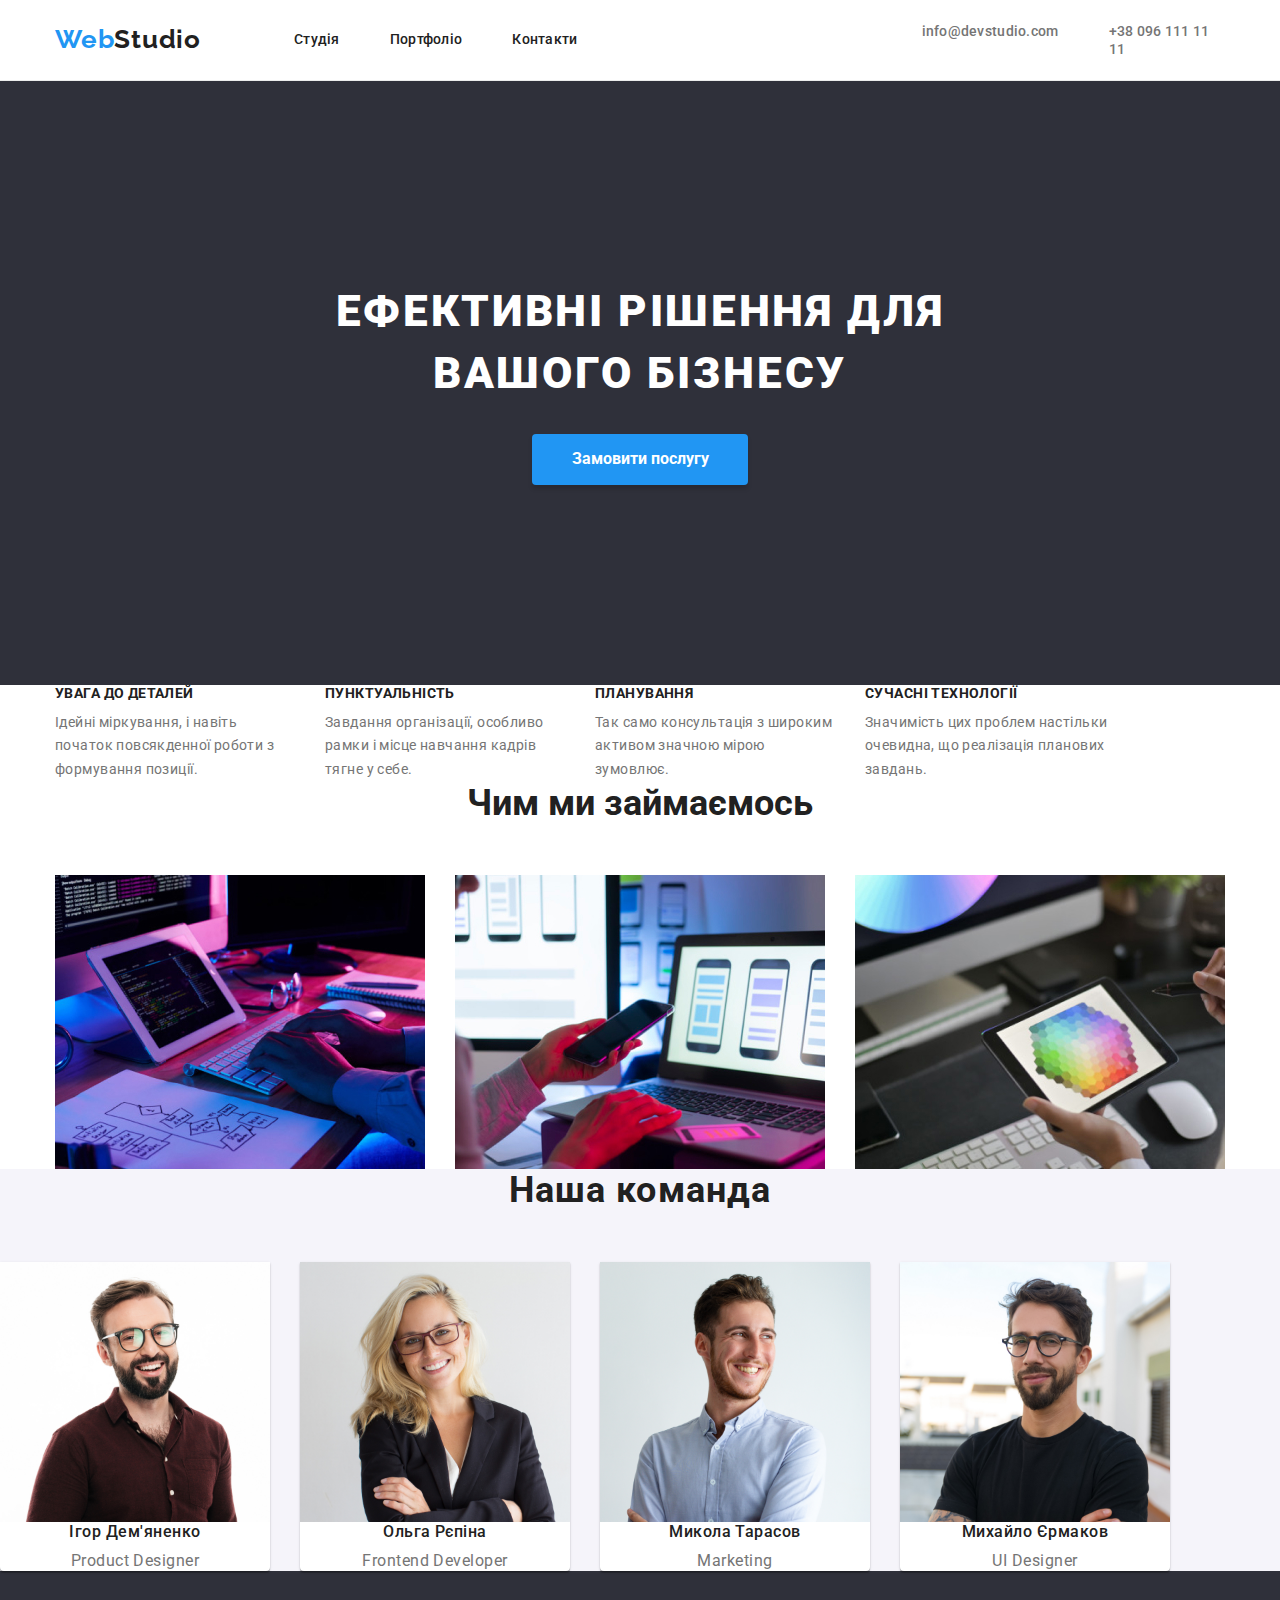
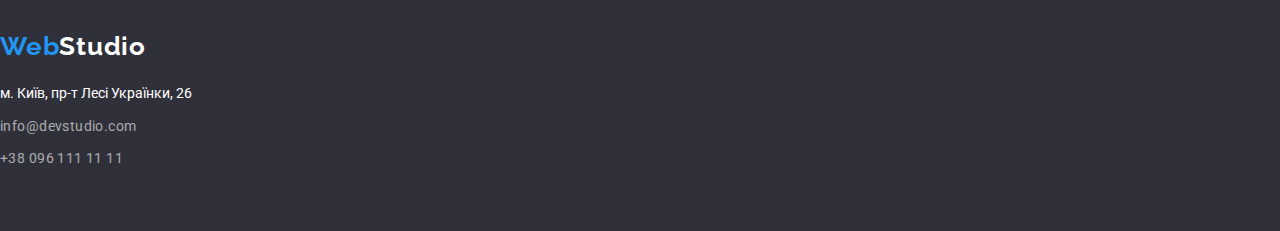
<file: index.html>
<!DOCTYPE html>
<html lang="uk">
<head>
    <meta charset="UTF-8">
    <meta http-equiv="X-UA-Compatible" content="IE=edge">
    <meta name="viewport" content="width=device-width, initial-scale=1.0">
    <link rel="preconnect" href="https://fonts.googleapis.com">
    <link rel="preconnect" href="https://fonts.gstatic.com" crossorigin>
    <link href="https://fonts.googleapis.com/css2?family=Raleway:wght@700&family=Roboto:wght@400;500;700;900&display=swap"
        rel="stylesheet">
    <link rel="stylesheet" href="https://cdnjs.cloudflare.com/ajax/libs/modern-normalize/1.0.0/modern-normalize.min.css" />
    <link rel="stylesheet" href="styles/styles.css">
    <title>Головна</title>
</head>
<body>
    <!--Верхня лінія-->
    <header>
        <nav class="container top">
            <a class="logo" href="./index.html">Web<span class="logo-black">Studio</span></a>     
            <ul class="nav">
                    <li class="nav-list">
                        <a class="item" href="./index.html">Студія</a>
                    </li>
                    <li class="nav-list">
                        <a class="item" href="./portfolio.html">Портфоліо</a>
                    </li>
                    <li class="nav-list">
                        <a class="item" href="">Контакти</a>
                    </li>
            </ul>
            <ul class="adr-list">
                <li class="item">
                    <a class="top-adr" href="mailto:info@devstudio.com">info@devstudio.com</a>
                </li>
                <li class="item">
                    <a class="top-adr" href="tel:+380961111111">+38 096 111 11 11</a>
                </li>   
            </ul>
        </nav>
    </header>
    <main>
    <!--Шапка-->
    <section class="solution">
        <h1 class="solution-text">ЕФЕКТИВНІ РІШЕННЯ ДЛЯ<br> ВАШОГО БІЗНЕСУ</h1>
        <button class="solution-button" type="button">Замовити послугу</button>
    </section>
    <!--Особливості-->
    <section class="container">
        <h2 class="visually-hidden">Особливості</h2>
            <ul class="features">
                <li class="item">
                        <h3 class="features-title">УВАГА ДО ДЕТАЛЕЙ</h3>
                        <p class="features-text">Ідейні міркування, і навіть початок повсякденної роботи з формування позиції.</p>   
                </li>
                <li class="item">
                    <div>
                        <h3 class="features-title">ПУНКТУАЛЬНІСТЬ</h3>
                        <p class="features-text">Завдання організації, особливо рамки і місце навчання кадрів тягне у себе.</p>         
                </li>
                <li class="item">
        
                        <h3 class="features-title">ПЛАНУВАННЯ</h3>
                        <p class="features-text">Так само консультація з широким активом значною мірою зумовлює.</p>
                </li>
                <li class="item">
        
                        <h3 class="features-title">СУЧАСНІ ТЕХНОЛОГІЇ</h3>
                        <p class="features-text">Значимість цих проблем настільки очевидна, що реалізація планових завдань.</p>
                </li>
            </ul>
    </section>
    <!--Чим ми займаємось-->
    <section class="container">
        <div class="text">
            <h2 class="what-we-do-text">Чим ми займаємось</h2>
        </div>
        <ul class="what-we-do">
                <li  class="item">
                        <img src="images/img1.jpg" alt="Програміст пише код" width="370">
                </li>
                <li  class="item">
                        <img src="images/img2.jpg" alt="Розробник працює над інтерфейсом мобільного телефону" width="370">
                </li>
                <li  class="item">
                        <img src="images/img3.jpg" alt="Дизайнер тримає в руках планшет та вибирає колір макету" width="370">
                </li> 
        </ul>
    </section>
    <!--Наша команда-->
    <section class="our-team">
        <div class="text">
            <h2 class="team-title">Наша команда</h2>
        </div>
        <ul class="team">
                <li class="team-item">
                        <img src="images/photo1.jpg" alt="Фото 1" width="270">
                        <h3 class="team-member">Ігор Дем'яненко</h3>
                        <p class="team-text">Product Designer</p>
                    </div>   
                </li>
                <li class="team-item">
                        <img src="images/photo2.jpg" alt="Фото 2" width="270">
                        <h3 class="team-member">Ольга Рєпіна</h3>
                        <p class="team-text">Frontend Developer</p>
                    </div>
                </li>
                <li class="team-item">
                        <img src="images/photo3.jpg" alt="Фото 3" width="270">
                        <h3 class="team-member">Микола Тарасов</h3>
                        <p class="team-text">Marketing</p>
                    </div>
                </li>
                <li class="team-item">
                        <img src="images/photo4.jpg" alt="Фото 4" width="270">
                        <h3 class="team-member">Михайло Єрмаков</h3>
                        <p class="team-text">UI Designer</p>
                    </div>
                </li> 
        </ul>
    </section>
    </main>
    <!--Футер-->
    <footer>
        <div class="footer">
            <div class="footer-logo">
                <a class="logo" href="./index.html">Web<span class="logo-acc">Studio</span></a>
            </div>  
            <address>
                <ul class="addr">
                    <li class="addr-item"><a class="footer-adr" href="https://goo.gl/maps/CPtrU1FHBa2aNyZL9" target="_blank" rel="noopener noreferrer nofollow">м.
                        Київ, пр-т Лесі Українки, 26</a></li>
                    <li class="addr-item"><a class="footer-a" href="mailto:info@devstudio.com">info@devstudio.com</a></li>
                    <li class="addr-item"><a class="footer-a" href="tel:+380961111111">+38 096 111 11 11</a></li>
                </ul>
            </address>
        </div>
    </footer>
</body>
</html>
</file>
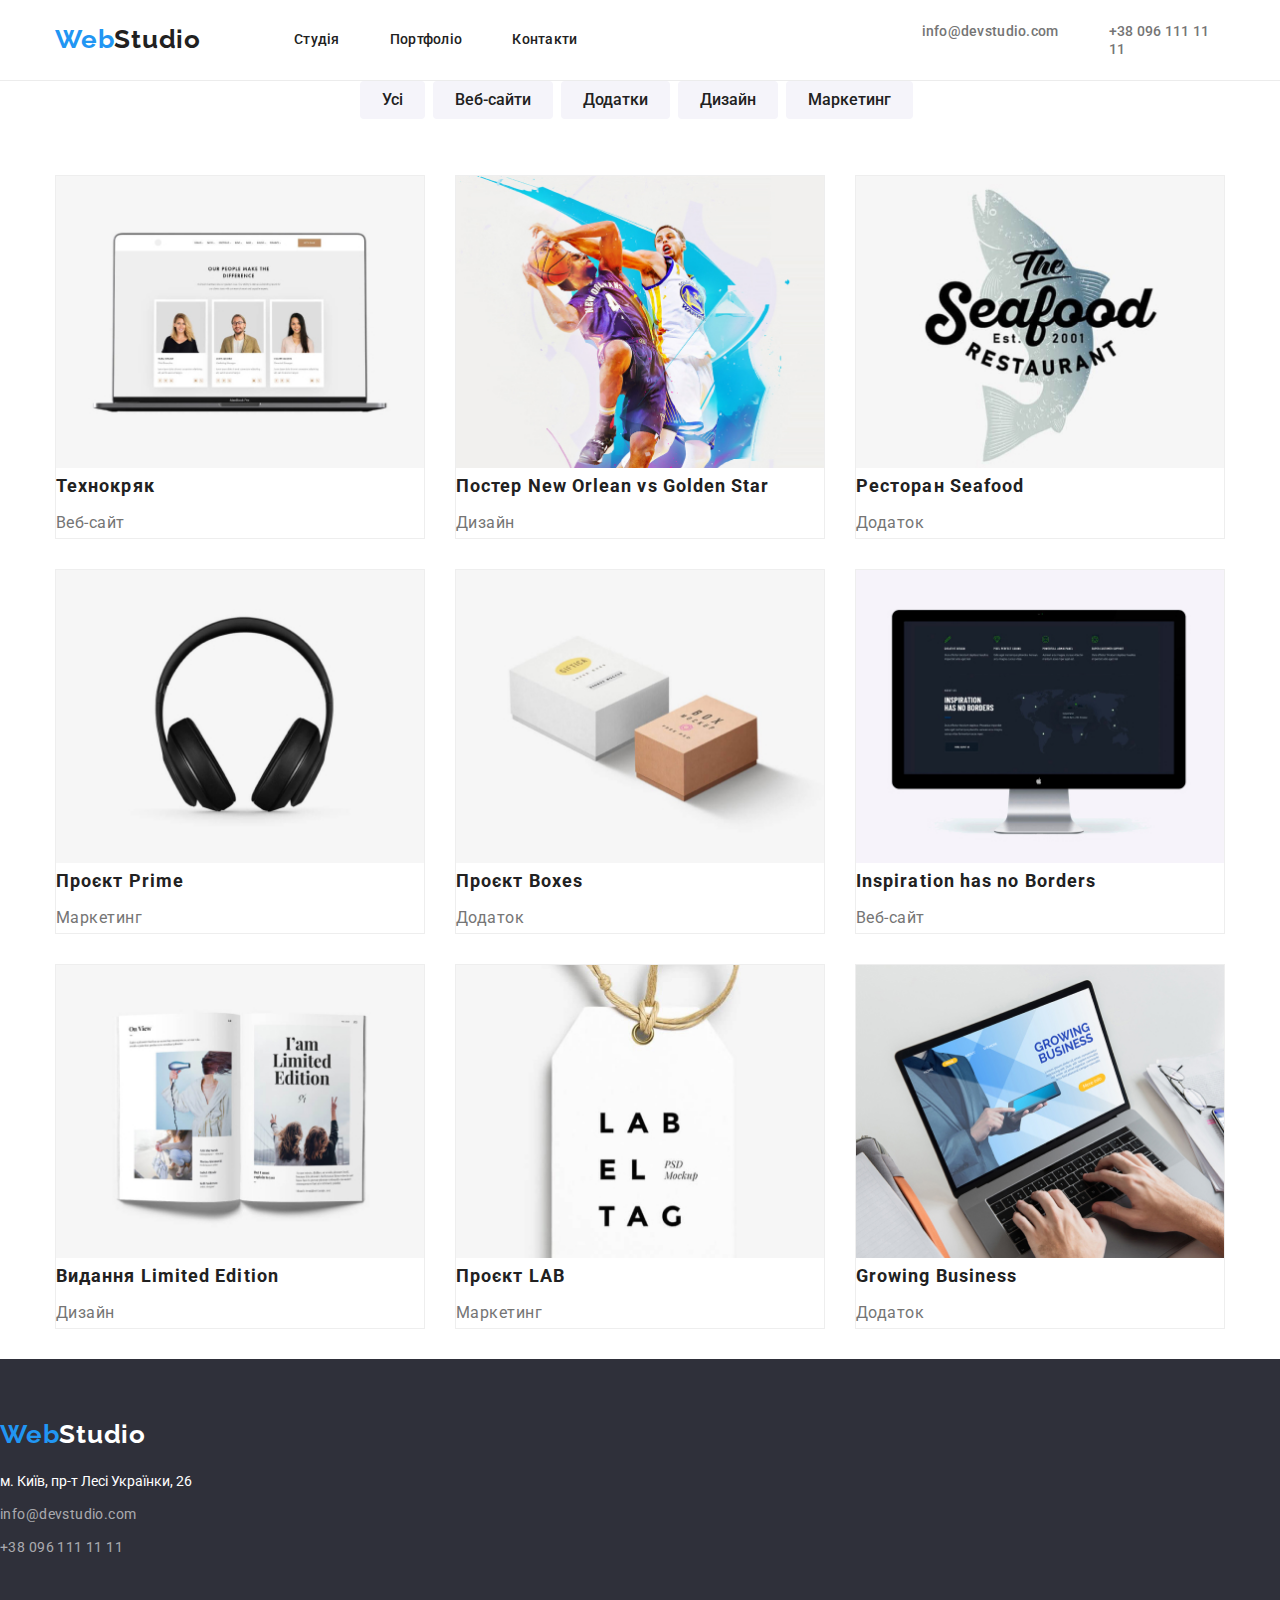
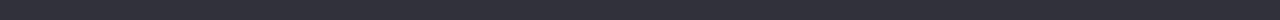
<file: portfolio.html>
<!DOCTYPE html>
<html lang="uk">
<head>
        <meta charset="UTF-8">
        <meta http-equiv="X-UA-Compatible" content="IE=edge">
        <meta name="viewport" content="width=device-width, initial-scale=1.0">
        <link rel="preconnect" href="https://fonts.googleapis.com">
        <link rel="preconnect" href="https://fonts.gstatic.com" crossorigin>
        <link
            href="https://fonts.googleapis.com/css2?family=Raleway:wght@700&family=Roboto:wght@400;500;700;900&display=swap"
            rel="stylesheet">
        <link rel="stylesheet" href="https://cdnjs.cloudflare.com/ajax/libs/modern-normalize/1.0.0/modern-normalize.min.css" />
        <link rel="stylesheet" href="styles/styles.css">
        <title>Портфоліо</title>
</head>
<body>
    <!--Верхня лінія-->
<header>
    <nav class="container top">
        <a class="logo" href="./index.html">Web<span class="logo-black">Studio</span></a>
        <ul class="nav">
            <li class="nav-list">
                <a class="item" href="./index.html">Студія</a>
            </li>
            <li class="nav-list">
                <a class="item" href="./portfolio.html">Портфоліо</a>
            </li>
            <li class="nav-list">
                <a class="item" href="">Контакти</a>
            </li>
        </ul>
        <ul class="adr-list">
            <li class="item">
                <a class="top-adr" href="mailto:info@devstudio.com">info@devstudio.com</a>
            </li>
            <li class="item">
                <a class="top-adr" href="tel:+380961111111">+38 096 111 11 11</a>
            </li>
        </ul>
    </nav>
</header>
<main>
<section class="container">
    <div class="filter">
<h1 class="visually-hidden">Приклади робіт</h1>
<ul class="button">
    <li class="item">
        <button class="example-button" type="button">Усі</button>
    </li>
    <li class="item">
        <button class="example-button" type="button">Веб-сайти</button>
    </li>
    <li class="item">
        <button class="example-button" type="button">Додатки</button>
    </li>
    <li class="item">
        <button class="example-button" type="button">Дизайн</button>
    </li>
    <li class="item">
        <button class="example-button" type="button">Маркетинг</button>
    </li>
</ul>
    </div>
<ul class="example">
    <li class="item">
        <a href="#">
            <img src="./images/Tekhno.jpg" alt="Приклад вебсайту" width="370">
            <h2 class="example-title">Технокряк</h2>
            <p class="example-text">Веб-сайт</p>
        </a>
    </li>
    <li class="item">
        <a href="#">
            <img src="./images/NewOrleanvsGoldenStar.jpg" alt="Приклад вебсайту" width="370">
            <h2 class="example-title">Постер New Orlean vs Golden Star</h2>
            <p class="example-text">Дизайн</p>
        </a>
    </li>
    <li class="item">
        <a href="#">
            <img src="./images/Seafood.jpg" alt="Приклад додатку" width="370">
            <h2 class="example-title">Ресторан Seafood</h2>
            <p class="example-text">Додаток</p>
        </a>
    </li>
    <li class="item">
        <a href="#"><img src="./images/Prime.jpg" alt="Приклад маркетингу" width="370">
            <h2 class="example-title">Проєкт Prime</h2>
            <p class="example-text">Маркетинг</p>
        </a>
    </li>
    <li class="item">
        <a href="#"><img src="./images/Boxes.jpg" alt="Приклад додатку" width="370">
            <h2 class="example-title">Проєкт Boxes</h2>
            <p class="example-text">Додаток</p>
        </a>
    </li>
    <li class="item">
        <a href="#"><img src="./images/InspirationhasnoBorders.jpg" alt="Приклад вебсайту" width="370">
            <h2 class="example-title">Inspiration has no Borders</h2>
            <p class="example-text">Веб-сайт</p>
        </a>
    </li>
    <li class="item">
        <a href="#"><img src="./images/LimitedEdition.jpg" alt="Приклад дизайну" width="370">
            <h2 class="example-title">Видання Limited Edition</h2>
            <p class="example-text">Дизайн</p>
        </a>
    </li>
    <li class="item">
        <a href="#"><img src="./images/ProjectLab.jpg" alt="Приклад маркетингу" width="370">
            <h2 class="example-title">Проєкт LAB</h2>
            <p class="example-text">Маркетинг</p>
        </a>
    </li>
    <li class="item">
        <a href="#"><img src="./images/GrowingBusiness.jpg" alt="Приклад додатку" width="370">
            <h2 class="example-title">Growing Business</h2>
            <p class="example-text">Додаток</p>
        </a>
    </li>
</ul>  
</section>
</main>
<!--Футер-->
<footer>
    <div class="footer">
        <div class="footer-logo">
            <a class="logo" href="./index.html">Web<span class="logo-acc">Studio</span></a>
        </div>
        <address>
            <ul class="addr">
                <li class="addr-item"><a class="footer-adr" href="https://goo.gl/maps/CPtrU1FHBa2aNyZL9" target="_blank"
                        rel="noopener noreferrer nofollow">м.
                        Київ, пр-т Лесі Українки, 26</a></li>
                <li class="addr-item"><a class="footer-a" href="mailto:info@devstudio.com">info@devstudio.com</a></li>
                <li class="addr-item"><a class="footer-a" href="tel:+380961111111">+38 096 111 11 11</a></li>
            </ul>
        </address>
    </div>
</footer>
</body>
</html>
</file>
<file: styles/styles.css>
:root {
    --title-text-color: #212121;
    --other-text-color: #ffffff;
    --primary-text-color: #757575;
    --accent-color: #2196F3;
}
body {
font-family: Roboto;
color: var(--title-text-color);
    margin: 0 auto;
}
a:link,
a:visited,
a:hover,
a:active {
    text-decoration: none;
}
h1,
h2,
h3,
h4,
h5,
h6,
p,
ul {
    margin: 0;
    padding: 0;
}

li {
    list-style-type: none;
}
.container {
    width: 1200px;
    margin-left: auto;
    margin-right: auto;
    margin-bottom: 0;
    padding-left: 15px;
    padding-right: 15px; 
}

.section {
    width: 100%;
    padding-top: 94px;
    padding-bottom: 94px;
}
.visually-hidden {
    position: absolute;
    white-space: nowrap;
    width: 1px;
    height: 1px;
    overflow: hidden;
    border: 0;
    padding: 0;
    clip: rect(0 0 0 0);
    clip-path: inset(50%);
    margin: -1px;
}

img {
    display: block;
    max-width: 100%;
    height: auto;
}
/*Верхня лінія*/
.top {
    background: #ffffff;
    display: flex;
    align-items: center;
}
.logo {
    color:var(--accent-color);
    font-family: 'Raleway';
    font-style: normal;
    font-weight: 700;
    font-size: 26px;
    line-height: 1.2;
    letter-spacing: 0.03em;
}
.logo-black {
    color: var(--title-text-color);    
}

.nav {
    display: flex;
    margin-left: 93px;
}

 .nav .nav-list {
    margin-left: 50px;
    margin-top: 0;
    margin-bottom: 0;
 }
 nav .nav-list:first-child {
    margin-left: 0;
 }
 .nav-list .item {
    display: block;
    padding-top: 32px;
    padding-bottom: 32px;
    font-weight: 500;
    font-size: 14px;
    line-height: 1.14;
    letter-spacing: 0.02em;
    color: var(--title-text-color);   
 }
 .adr-list .item+.item {
     margin-left: 50px;
 }
 .adr-list {
    display: flex;
    margin-left: 344px;
}
 .top-adr {
     font-weight: 500;
     font-size: 14px;
     letter-spacing: 0.02em;
     color: var(--primary-text-color);
 }

 .nav-list .item:hover,
 .nav-list .item:focus,
 .top-adr:hover,
 .top-adr:focus{
    color: var(--accent-color);
 }

header {
    border-bottom: 1px solid #ECECEC;
}
 /*Шапка*/
.solution {
    background: #2F303A;
    text-align: center;
}
.solution{
    padding-top: 200px;
    padding-bottom: 200px;
}
.solution-text {
    font-weight: 900;
    font-size: 44px;
    line-height: 1.4;
    text-align: center;
    letter-spacing: 0.06em;
    color: var(--other-text-color);
    margin-bottom: 30px;
}
.solution-button {
    display: inline-block;
    padding: 10px 32px;
    min-width: 216px;
    border: none;
    cursor: pointer;

    background-color: #2196F3;
    box-shadow: 0px 4px 4px rgba(0, 0, 0, 0.15);
    border-radius: 4px;
    font-family: 'Roboto';
    font-style: normal;
    font-weight: 700;
    font-size: 16px;
    line-height: 1.9;
    color: var(--other-text-color);
}

/*Особливості*/
.features {
    display: flex;
    flex-direction: row;
}
.feature {
    padding-bottom: 0;
}
.features .item {
    width: 270px;
    padding-bottom: 0;
}
.features .item:not(:last-child) {
    padding-right: 30px;
}

.features-title {
    width: 270px;
    height: 16px;
    font-weight: 700;
    font-size: 14px;
    line-height: 1.15;
    letter-spacing: 0.03em;
    text-transform: uppercase;
    margin-bottom: 10px;
}
.features-text {
    font-size: 14px;
    line-height: 1.7;
    letter-spacing: 0.03em;
    color: #757575;
}

/*Чим ми займаємось*/
.what-we-do {
    display: flex;
    flex-direction: row;
}
.what-we-do-text {
    font-weight: 700;
    font-size: 36px;
    line-height: 1.2;
    text-align: center;
    margin-bottom: 50px;
    }

.what-we-do .item:not(:last-child) {
    margin-right: 30px;
}
    /*Наша команда*/
.our-team {
    background: #F5F4FA;
}
.team {
    display: flex;
    flex-direction: row;
}
.team-title {
    font-weight: 700;
    font-size: 36px;
    line-height: 1.2;
    letter-spacing: 0.03em;
    text-align: center;
    margin-bottom: 50px;
}
.team-item {
    width: 270px;
    background: #FFFFFF;
    box-shadow: 0px 1px 3px rgba(0, 0, 0, 0.12),
     0px 1px 1px rgba(0, 0, 0, 0.14), 
     0px 2px 1px rgba(0, 0, 0, 0.2);
    border-radius: 0px 0px 4px 4px;
}
.team-item:not(:last-child) {
    margin-right: 30px;
}
.team-box {
    padding-top: 30px;
    padding-bottom: 30px;
}
.team-member {
    font-weight: 500;
    font-size: 16px;
    line-height: 1.2;
    letter-spacing: 0.03em;
    text-align: center;
    margin-bottom: 10px;
}
.team-text {
    font-size: 16px;
    line-height: 1.2;
    text-align: center;
    letter-spacing: 0.03em;
    color: #757575;
}
/*Футер*/
.footer {
    background-color: #2F303A;
    display: block;
    padding-top: 60px;
    padding-bottom: 60px;
}
.footer-logo {
    padding-bottom: 20px;

}
.footer-logo .logo {
    color: var(--accent-color);
    font-family: 'Raleway';
    font-style: normal;
    font-weight: 700;
    font-size: 26px;
    line-height: 1.2;
    letter-spacing: 0.03em;
}
.footer-logo .logo-acc {    
    color: var(--other-text-color);

}
.footer-adr {
    font-size: 14px;
    line-height: 1.7;
    font-style: normal;
    color: var(--other-text-color);
}
.footer-a {
     font-size: 14px;
    line-height: 1.7;
    letter-spacing: 0.03em;
    font-style: normal;
    color: rgba(255, 255, 255, 0.6);
}
.footer-adr:hover,
.footer-adr:focus, 
.footer-a:hover,
.footer-a:focus {
    color: var(--accent-color);
}

.addr-item:not(:last-child) {
    margin-bottom: 9px;
}

/*ПОРТФОЛІО*/
.example {
    display: flex;
    flex-wrap: wrap;

}
.button {
    display: flex;
    justify-content: center;
    margin-bottom: 56px;
}
.button .item {
    margin-right: 8px;
}
.example-button {
    padding-top: 6px;
    padding-right: 22px;
    padding-bottom: 6px;
    padding-left: 22px;
    border-radius: 4px;
    border: none;
    cursor: pointer;

    background: #F5F4FA;
    font-weight: 500;
    font-size: 16px;
    line-height: 1.6;
    font-family: 'Roboto';
    font-style: normal;
    text-align: center;
    color: #212121;
}
.example-button:hover,
.example-button:focus {
    background-color: #2196F3;
    color: var(--other-text-color);
    }
.example .item {
    width: 370px;
    background: #FFFFFF;
    border: 1px solid #EEEEEE;
    margin-right: 30px;
    margin-bottom: 30px;
}
.example .item:nth-child(3n) {
    margin-right: 0;
}
.example-button .item:nth-child(-n + 3) {
    margin-bottom: 0;
}

.card-box {
    padding: 20px 24px;
    border: 1px solid #eeeeee;
    background-color: #ffffff;
}
.example-title {
    font-weight: 700;
    font-size: 18px;
    line-height: 2;
    letter-spacing: 0.06em;
    color: var(--title-text-color);
    margin-bottom: 4px;
}
.example-text {
    font-size: 16px;
    line-height: 1.9;
    letter-spacing: 0.03em;
    color: #757575;
}
</file>
